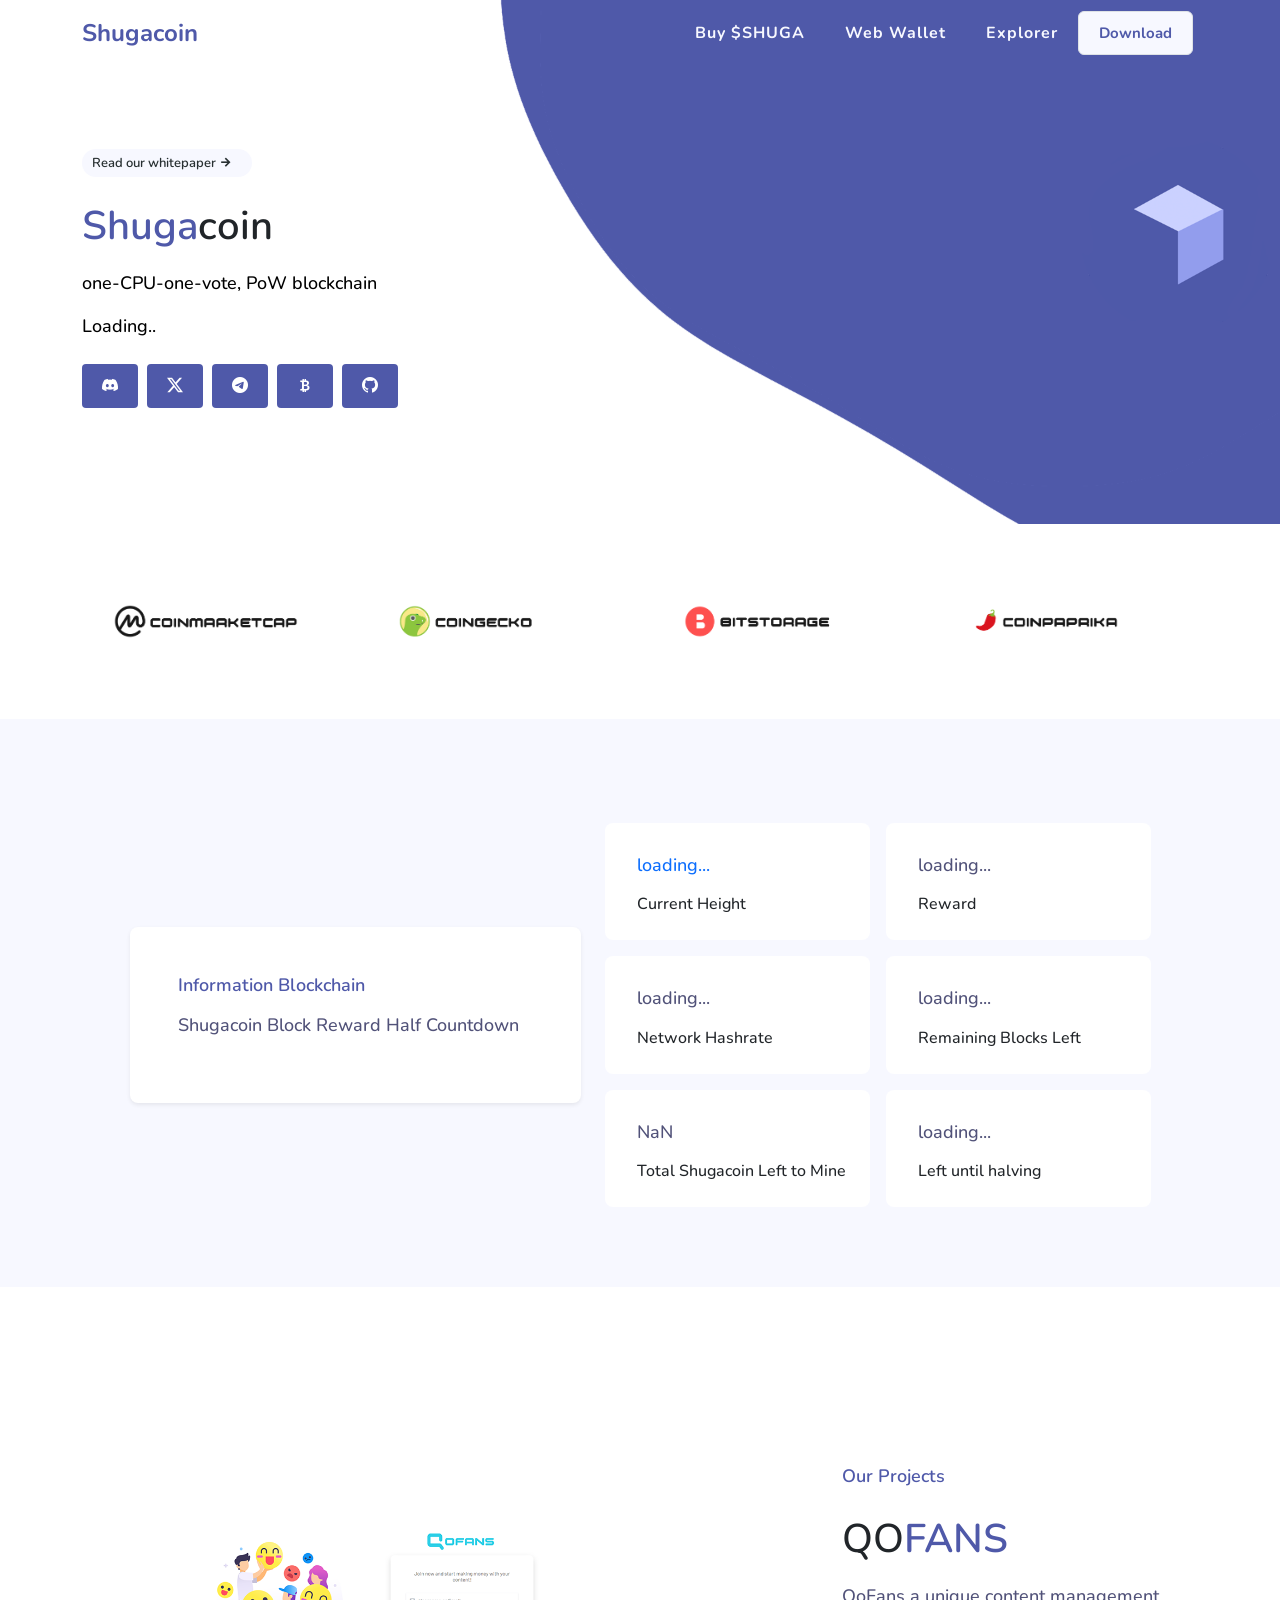
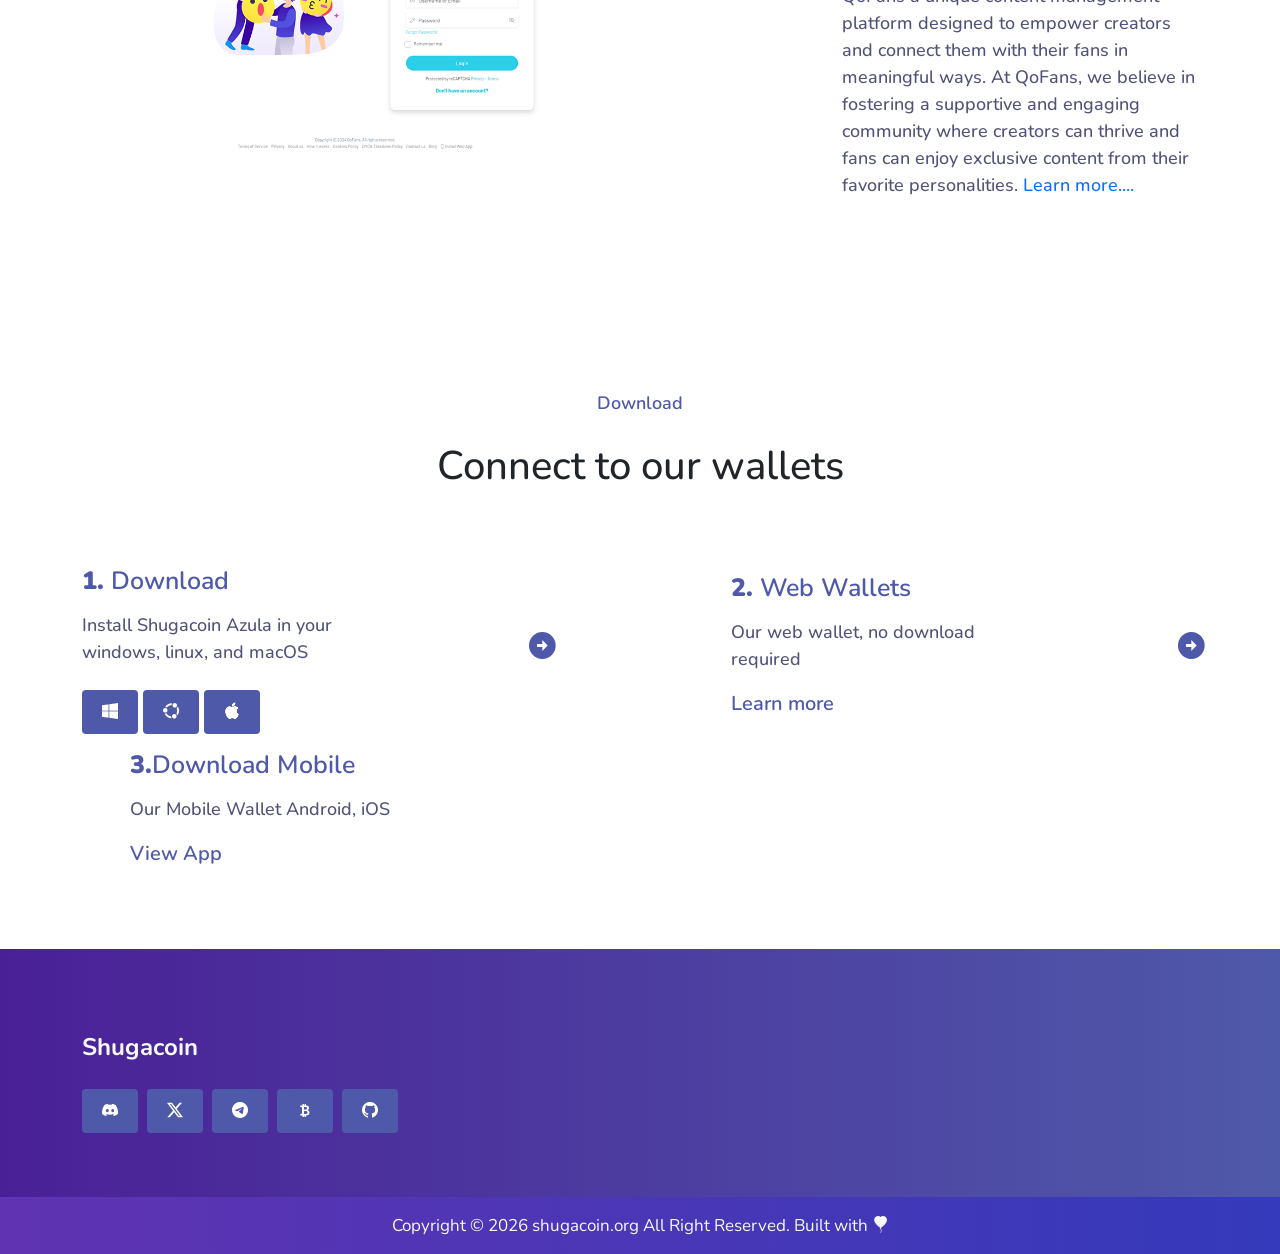
<file: index.html>
<!DOCTYPE html>
<html lang="en">
<head>
    <meta charset="UTF-8" />
    <meta http-equiv="X-UA-Compatible" content="IE=edge" />
    <meta name="viewport" content="width=device-width, initial-scale=1.0" />
    <title>Shugacoin - Open source PoW CPU Blockchain</title>
	<meta name="description" content="Shugacoin is a cryptocurrency that enables instant payments to anyone in the world and that can be efficiently mined with consumer-grade hardware." />
	<meta name="keywords" content="shugacoin, shuga, crypto, cryptocurrency, bitcoin, ethereum, monero, btc, eth, miningpoolstats, bitcointalk" />
	<meta name="author" content="shugacoin"/>	
    <link rel="icon" type="images/x-icon" href="images/favicon.png" />
    <!-- remix icon  -->
    <link rel="stylesheet" href="css/remixicon.css" />
    <!-- Swiper-slider Css -->
    <link rel="stylesheet" href="css/swiper-bundle.min.css" />
    <!-- bootstrap  -->
    <link rel="stylesheet" href="css/bootstrap.min.css" />
    <link rel="stylesheet" href="css/style.min.css" />
	<!-- bootstrap icons -->
	<link rel="stylesheet" href="https://cdn.jsdelivr.net/npm/bootstrap-icons@1.11.1/font/bootstrap-icons.css" integrity="sha384-4LISF5TTJX/fLmGSxO53rV4miRxdg84mZsxmO8Rx5jGtp/LbrixFETvWa5a6sESd" crossorigin="anonymous">
	<!-- Google tag (gtag.js) -->
	<script async src="https://www.googletagmanager.com/gtag/js?id=G-SQZ7PDDLLN"></script>
	<script>
	  window.dataLayer = window.dataLayer || [];
	  function gtag(){dataLayer.push(arguments);}
	  gtag('js', new Date());

	  gtag('config', 'G-SQZ7PDDLLN');
	</script>		
</head>
<body data-bs-spy="scroll" data-bs-target="#navbarCollapse">
    <!-- header section start with navbar -->
    <header>
        <nav class="navbar navbar-expand-lg fixed-top navbar-custom sticky sticky-light"
            id="navbar">
            <div class="container">
                <div class="navbar-brand logo">
                    <a class="navbar-caption fs-4 text-primary fw-bold" href="/">Shugacoin
                    </a>
                </div>
                <button class="navbar-toggler" type="button"
                    data-bs-toggle="collapse" data-bs-target="#navbarCollapse"
                    aria-controls="navbarCollapse" aria-expanded="false"
                    aria-label="Toggle navigation">
                    <span class="fw-bold text-dark fs-4"><i
                            class="ri-menu-5-line"></i></span>
                </button>
                <div class="collapse navbar-collapse" id="navbarCollapse">
                    <ul class="navbar-nav ms-auto" id="navbar-navlist">
                        <li class="nav-item">
                            <a class="nav-link" href="https://bit.ly/buy-shuga">Buy $SHUGA</a>
                        </li>
                        <li class="nav-item">
                            <a class="nav-link" href="https://wallet.shugacoin.org/">Web Wallet</a>
                        </li>
                        <li class="nav-item">
                            <a class="nav-link" href="https://explorer.shugacoin.org/">Explorer</a>
                        </li>
                    </ul>
                    <div class="nav-btn">
                        <a href="#download" class="btn btn-light text-primary rounded-2 border">Download</a>
                    </div>
                </div>
            </div>
        </nav>
    </header>
    <!-- header part end  -->
    <!-- hero section start  -->
    <section class="hero-part bg-img bg-home" id="home">
        <div class="container">
            <!-- row start  -->
            <div
                class="row position-relative align-items-center justify-content-center">
                <div class="col-lg-6 order-2 order-lg-1">
                    <div class="headline mb-4">
                        <a href="https://wpaper.shugacoin.org/" class="bg-light">
                           Read our whitepaper
                            <i class="ri-arrow-right-line"></i>
                            <span class="ti-angle-right"></span>
                        </a>
                    </div>
                    <div class="hero-text">
                        <h1 class="display-6 lh-55 text-dark">
                            <span class="fw-semibold text-primary">Shuga</span>coin
                        </h1>
                        <p class="fw-medium mt-3 lh-base text-black">one-CPU-one-vote, PoW blockchain</p>
						<p class="fw-medium mt-3 lh-base text-black" id="priceusd">Loading..</p>
                    </div>
                    <div class="main-btn mt-4">
                        <a href="https://discord.com/invite/BFJpACPyPH" class="btn btn-primary fs-6 mb-3"><span><i class="bi bi-discord"></i></span></a>
                        <a href="https://twitter.com/shugacoin" class="btn btn-primary fs-6 mb-3"><span><i class="bi bi-twitter-x"></i></span></a>
                        <a href="https://t.me/shugaproject" class="btn btn-primary fs-6 mb-3"><span><i class="bi bi-telegram"></i></span></a>
                        <a href="https://bitcointalk.org/index.php?topic=5487986.0" class="btn btn-primary fs-6 mb-3"><span><i class="bi bi-currency-bitcoin"></i></span></a>
                        <a href="https://github.com/shugacoin-project" class="btn btn-primary fs-6 mb-3"><span><i class="bi bi-github"></i></a>
                    </div>
                </div>
                <div class="col-lg-6 order-1 order-lg-2"></div>
            </div>
            <!-- row end  -->
        </div>
    </section>
    <!-- hero section end  -->
    <!-- brand section start  -->
    <section class="section brand-part">
        <div class="container">
            <!-- row start  -->
            <div class="row justify-content-center text-center g-4">
                <div class="col-lg-3 col-5">
                    <a href="#"><img src="images/logo/cmc.png" alt class="img-fluid" width="200" height="200" title="coinmarketcap"/></a>
                </div>
                <div class="col-lg-3 col-5">
                    <a href="#"><img src="images/logo/coingecko.png" alt class="img-fluid" width="200" height="200" title="coingecko"/></a>
                </div>
                <div class="col-lg-3 col-5">
                    <a href="https://bit.ly/buy-shuga"><img src="images/logo/bitstorage.png" alt class="img-fluid" width="200" height="200" title="bitstorage"/></a>
                </div>	
				<div class="col-lg-3 col-5">
                    <a href="https://coinpaprika.com/coin/shuga-shugacoin/"><img src="images/logo/paprika.png" alt class="img-fluid" width="200" height="200" title="coinpaprika"/></a>
                </div>					
            </div>
            <!-- row end  -->
        </div>
    </section>
    <!-- brand section end  -->
    <!-- about section start  -->
    <section class="section about-part-1 bg-light" id="about">
        <div class="container">
            <!-- row start  -->
            <div class="row align-items-center justify-content-center">
                <div class="col-lg-5">
                    <div
                        class="bg-white p-5 shadow-sm rounded-3 mt-4 position-relative overflow-hidden">
                        <div class="about-header">
                            <div class="title-sm">
                                <h6 class="text-primary">Information Blockchain</h6>
                            </div>
                        </div>
                        <p class="mt-3 lh-base">Shugacoin Block Reward Half Countdown</p>
                    </div>
                </div>
                <div class="col-lg-6">
                    <div class="row mt-2 g-3">
					
                        <div class="col-lg-6">
                            <div class="icon-text d-flex bg-white p-3 rounded-3">
                                <div class="ms-3 mt-3">
                                    <h3><p id="listblocks"><a href="#" class="current">loading...</a></p></h3>
									<p class="text-dark fs-6 mb-2">Current Height</p>
                                </div>
                            </div>
                        </div>
                        <div class="col-lg-6">
                            <div class="icon-text d-flex bg-white p-3 rounded-3">
                                <div class="ms-3 mt-3">
                                    <h3><p id="reward">loading...</p></h3>
									<p class="text-dark fs-6 mb-2">Reward</p>
                                </div>
                            </div>
                        </div>
                        <div class="col-lg-6">
                            <div class="icon-text d-flex bg-white p-3 rounded-3">
                                <div class="ms-3 mt-3">
                                    <h3><p id="netHashrate">loading...</p></h3>
									<p class="text-dark fs-6 mb-2">Network Hashrate</p>
                                </div>
                            </div>
                        </div>
                        <div class="col-lg-6">
                            <div class="icon-text d-flex bg-white p-3 rounded-3">
                                <div class="ms-3 mt-3">
                                    <h3><p id="blkleft">loading...</p></h3>
									<p class="text-dark fs-6 mb-2">Remaining Blocks Left</p>
                                </div>
                            </div>
                        </div>
                        <div class="col-lg-6">
                            <div class="icon-text d-flex bg-white p-3 rounded-3">
                                <div class="ms-3 mt-3">
                                    <h3><p id="shugaLeft">loading...</p></h3>
									<p class="text-dark fs-6 mb-2">Total Shugacoin Left to Mine</p>
                                </div>
                            </div>
                        </div>
                        <div class="col-lg-6">
                            <div class="icon-text d-flex bg-white p-3 rounded-3">
                                <div class="ms-3 mt-3">
                                    <h3><p id="hours">loading...</p></h3>
									<p class="text-dark fs-6 mb-2">Left until halving</p>
                                </div>
                            </div>
                        </div>						
                    </div>
                </div>
            </div>
            <!-- row end  -->
        </div>
    </section>
    <!-- about section end  -->
    <!-- feature section start  -->
    <section class="section feature-part pb-0" id="features">
        <div class="container">
            <!-- row start -->
            <div class="row align-items-center justify-content-between">
                <div class="col-lg-6">
                    <div class="feature-img">
                        <div class="img-phone">
                            <img src="images/services/services.png" alt
                                class="img-fluid" />
                        </div>
                    </div>
                </div>
                <div class="col-lg-4">
                    <div class="feature-header">
                        <div class="title-sm">
                            <h6 class="text-primary">Our Projects</h6>
                        </div>
                        <div class="main-title mt-4">
                            <h2 class="display-6 lh-55 text-dark">
                                QO<span class="fw-semibold text-primary">FANS</span>
                            </h2>
                        </div>
                    </div>
                    <p class="fw-medium mt-3">
                        QoFans a unique content management platform designed to empower creators and connect them with their fans in meaningful ways. At QoFans, 
						we believe in fostering a supportive and engaging community where creators can thrive and fans can enjoy exclusive content from their favorite personalities.
						<a href="https://qofans.com/p/about">Learn more....</a>
                    </p>
                </div>
            </div>
            <!-- row end  -->
        </div>
    </section>
    <!-- feature section end  -->
    
    <section class="section guide-app" id="download">
        <div class="container">
            <div class="guide-header text-center">
                <div class="title-sm">
                    <h6 class="text-primary">Download</h6>
                </div>
                <div class="main-title mt-4">
                    <h2 class="display-6 lh-55 text-dark">
                        Connect to our wallets
                    </h2>
                </div>
            </div>
            <div class="guide-content text-start mt-5">
                <div class="row align-items-center justify-content-between">
                    <div class="col-lg-3">
                        <h4 class="text-primary mt-4"><strong> 1.</strong> Download</h4>
                        <p class="my-3">Install Shugacoin Azula in your windows, linux, and macOS</p>
                        <div class="main-btn mt-4 d-flex">
                            <a href="https://github.com/shugacoin-project/shugacoin/releases/latest" class="btn btn-primary fs-6 mb-3"><i class="bi bi-windows"></i></a>
                            <a href="https://github.com/shugacoin-project/shugacoin/releases/latest" class="btn btn-primary fs-6 mb-3"><i class="bi bi-ubuntu"></i></a>
                            <a href="https://github.com/shugacoin-project/shugacoin/releases/latest" class="btn btn-primary fs-6 mb-3"><i class="bi bi-apple"></i></a>
                        </div>
                    </div>
                    <div class="col-lg-1 d-none d-lg-block">
                        <i class="ri-arrow-right-circle-fill ms-lg-5 fs-2 text-primary"></i>
                    </div>
                    <div class="col-lg-3 ms-lg-5 my-4">
                        <h4 class="text-primary"><strong> 2.</strong> Web Wallets</h4>
                        <p class="my-3">Our web wallet, no download required</p>
                        <a href="https://wallet.shugacoin.org/#/" class="text-primary fs-5 fw-semibold mt-4">Learn more</a>
                        
                    </div>
                    <div class="col-lg-1 d-none d-lg-block">
                        <i class="ri-arrow-right-circle-fill ms-lg-5 fs-2 text-primary"></i>
                    </div>
                    <div class="col-lg-3 ms-lg-5">
                        <h4 class="text-primary"><strong> 3.</strong>Download Mobile</h4>
                        <p class="my-3">Our Mobile Wallet Android, iOS</p>
                        <a href="#" class="text-primary fs-5 fw-semibold mt-4">View App</a>
                    </div>
                </div>
            </div>
        </div>
    </section>

    <!-- footer-part start -->
    <footer class="footer-part section pb-5" id="contacts">
        <div class="container">
            <div class="footer-info">
                <!-- row start -->
                <div class="row">
                    <div class="col-lg-4 col-md-4 col-12">
                        <div class="logo">
                            <a class="fs-4 text-light fw-bold" href="#">
                                Shugacoin
                            </a>
                        </div>
						<div class="main-btn mt-4">
							<a href="https://discord.com/invite/BFJpACPyPH" class="btn btn-primary fs-6 mb-3"><span><i class="bi bi-discord"></i></span></a>
							<a href="https://twitter.com/shugacoin" class="btn btn-primary fs-6 mb-3"><span><i class="bi bi-twitter-x"></i></span></a>
							<a href="https://t.me/shugaproject" class="btn btn-primary fs-6 mb-3"><span><i class="bi bi-telegram"></i></span></a>
							<a href="https://bitcointalk.org/index.php?topic=5487986.0" class="btn btn-primary fs-6 mb-3"><span><i class="bi bi-currency-bitcoin"></i></span></a>
							<a href="https://github.com/shugacoin-project" class="btn btn-primary fs-6 mb-3"><span><i class="bi bi-github"></i></a>
						</div>
                    </div>
                    <div class="col-lg-2 col-md-4 col-12 pt-2">
                    </div>
                    <div class="col-lg-2 col-md-4 col-12 pt-2">
                    </div>
                </div>
                <!-- row end -->
            </div>
        </div>
    </footer>
    <!-- footer-part end -->
    <div class="footer-copyright py-3">
        <div class="copy-info text-center text-light">
            Copyright &copy; <script>
                document.write(new Date().getFullYear())
            </script> shugacoin.org All Right Reserved. Built with <i class="bi bi-balloon-heart-fill"></i>
        </div>
    </div>
    <script src="js/bootstrap.bundle.min.js"></script>
    <script src="js/swiper-bundle.min.js"></script>
    <script src="js/app.js"></script>
	<script src="https://cdn.jsdelivr.net/npm/jquery@3.7.1/dist/jquery.min.js"></script>
        <script>
            api = "https://api.shugacoin.org"

            function getPrice() {
                return Promise.resolve($.ajax({
                    url: "https://api.bitstorage.finance/v1/public/ticker?pair=SHUGAUSDT",
                    dataType: 'json',
                    type: 'GET',
                }))
            }

            function getBlockHeight() {
                return Promise.resolve($.ajax({
                    url: api + "/info",
                    dataType: "json",
                    type: "GET"
                }))
            }

            function printData() {
                getBlockHeight().then(function(data) {
                    var height = data.result.blocks
					$("#listblocks .current").attr("href", "https://explorer.shugacoin.org/#/block/" + data.result.bestblockhash)
                    $("#listblocks .current").text(height)
                })
            }

            function getTime() {
                getBlockHeight().then(function(data) {
                    var height = data.result.blocks
                    var time = height * 5
                })
            }
            function getBlockReward() {
                getBlockHeight().then(function(data) {
                    var getReward = parseInt(data.result.reward)
                    var blockreward = getReward / 100000000
                    $("#reward").text(blockreward)
                })
            }
            function secondsToHms(d) {
                d = Number(d);
                
                var hours = Math.floor(d / 3600);
                var m = Math.floor(d % 3600 / 60);
                var s = Math.floor(d % 3600 % 60);
                var day = Math.floor(hours / 24)
                var h = hours - (day * 24)

                return (day) + " Days, " + (h) + 'h' +":" + ('0' + m).slice(-2) + 'm' + ":" + ('0' + s).slice(-2) + 's';
            }
            n = 1
            function getRemainingBlocksLeft() {
                getBlockHeight().then(function(data) {
                half = 12500000 * n
                if(document.getElementById("blkleft").innerHTML == "0") {
                    n++;
                } else if (document.getElementById("blkleft").innerHTML > "0") {
                    n;
                }
                height = data.result.blocks
                remainheight = half-height
                $("#blkleft").text(remainheight)
                $("#hours").text(secondsToHms(remainheight * 5))
                })
                }

            function getNetDifficulty() {
                getBlockHeight().then(function(data) {
                    getnetDif = parseFloat(data.result.difficulty)
                    $("#netDifficulty").text(getnetDif)
                })
            }
            
            function getNetHash() {
                getBlockHeight().then(function(data) {
                    netHash = Math.round(((data.result.nethash) / 1000000) * 100) / 100
                    $("#netHashrate").text(netHash + " MH/S")
                })
            }
            
            function getAmountShugaLeft() {
                amountLeft = Math.round((document.getElementById("blkleft").innerHTML) * (document.getElementById("reward").innerHTML))
                $("#shugaLeft").text(amountLeft)
            }

            function getCurrentPrice() {
                getPrice().then(function(data) {
                    priceUSD = parseFloat(data.data.last)
                    $("#priceusd").text("Last Price: $" + priceUSD)

                })
            }

            setInterval(function() {
                printData()
                getTime()
                getBlockReward()
                getRemainingBlocksLeft()
                getNetDifficulty()
                getNetHash()
                getAmountShugaLeft()
                getCurrentPrice()	
            }, 1000)
        </script>		
</body>

</html>
</file>
<file: css/style.min.css>
@import"https://fonts.googleapis.com/css2?family=Nunito:wght@300;400;600;700&amp;display=swap";:root{--bs-primary: #4f59a9;--bs-info: #23a9a7}.section{padding:80px 0}@media(max-width: 991px){.section{padding:50px 0px !important}}.ls-1{letter-spacing:1px}.ls-2{letter-spacing:2px}.ls-3{letter-spacing:3px}.ls-4{letter-spacing:4px}.ls-5{letter-spacing:5px}.lh-55{line-height:55px}@media(max-width: 991px){.lh-55{line-height:40px}}.bg-primary{background-color:#4f59a9 !important}.text-primary{color:var(--bs-primary) !important}.btn-primary{background-color:#4f59a9 !important}.border-primary{border-color:#4f59a9 !important}.bg-secondary{background-color:#515279 !important}.text-secondary{color:var(--bs-secondary) !important}.btn-secondary{background-color:#515279 !important}.border-secondary{border-color:#515279 !important}.bg-success{background-color:#198754 !important}.text-success{color:var(--bs-success) !important}.btn-success{background-color:#198754 !important}.border-success{border-color:#198754 !important}.bg-info{background-color:#23a9a7 !important}.text-info{color:var(--bs-info) !important}.btn-info{background-color:#23a9a7 !important}.border-info{border-color:#23a9a7 !important}.bg-warning{background-color:#e4ab00 !important}.text-warning{color:var(--bs-warning) !important}.btn-warning{background-color:#e4ab00 !important}.border-warning{border-color:#e4ab00 !important}.bg-danger{background-color:#dc3545 !important}.text-danger{color:var(--bs-danger) !important}.btn-danger{background-color:#dc3545 !important}.border-danger{border-color:#dc3545 !important}.bg-light{background-color:#f7f8ff !important}.text-light{color:var(--bs-light) !important}.btn-light{background-color:#f7f8ff !important}.border-light{border-color:#f7f8ff !important}.bg-dark{background-color:#283032 !important}.text-dark{color:var(--bs-dark) !important}.btn-dark{background-color:#283032 !important}.border-dark{border-color:#283032 !important}.bg-purple{background-color:#6f42c1 !important}.text-purple{color:var(--bs-purple) !important}.btn-purple{background-color:#6f42c1 !important}.border-purple{border-color:#6f42c1 !important}.btn{padding:10px 20px;border:none;font-size:15px;font-weight:700;margin-right:5px;border-radius:4px;transition:all .5s}@media(max-width: 991px){.btn{padding:9px 18px}}.btn:hover{transform:translateY(-3px)}body{font-family:"Nunito",sans-serif}::-moz-selection{background-color:#4f59a9;color:#f7f8ff}::selection{background-color:#4f59a9;color:#f7f8ff}a{text-decoration:none}ul{list-style:none;padding:0}p{font-size:18px;color:#515279;font-weight:500}h1{font-weight:600 !important}h2{font-weight:500 !important}h4{font-size:25px !important;font-weight:600}h5,h6{font-size:18px !important;font-weight:600;text-transform:capitalize}.logo i{font-weight:normal !important}.hero-part{position:relative;background-position:center !important;background-repeat:no-repeat !important;background-size:cover !important}.bg-overlay{position:absolute;left:0;right:0;top:0;bottom:0;background:linear-gradient(to right, rgba(110, 66, 193, 0.2588235294), rgba(58, 65, 196, 0.2784313725));background-size:cover;background-repeat:no-repeat}.bg-overlay1{position:absolute;left:0;right:0;top:0;bottom:0;background-color:rgba(35,169,167,.5411764706);background-size:cover;background-repeat:no-repeat}.title-sm span{font-size:14px;color:#e4ab00;font-weight:400;letter-spacing:1px}.carousel-control-next-icon,.carousel-control-prev-icon{display:inline-block;width:30px;height:30px;background-color:#4f59a9;background-size:100% 40%;border-radius:50%}.shape{position:absolute;bottom:0}.shape-1{position:relative;top:80px;left:0;right:0;z-index:1}.navbar{padding:10px 0}.navbar.info-nav .navbar-nav .nav-item .nav-link{color:#515279}.navbar.info-nav .navbar-nav .nav-item .nav-link:hover{color:#23a9a7}.navbar.info-nav .navbar-nav .nav-item .nav-link.active{color:#23a9a7}.navbar.info-nav.nav-sticky .nav-btn a{background-color:#23a9a7 !important}.navbar.orange-nav .navbar-nav .nav-item .nav-link{color:#f7f8ff}.navbar.orange-nav .navbar-nav .nav-item .nav-link:hover{color:#fd7e14}.navbar.orange-nav .navbar-nav .nav-item .nav-link.active{color:#fd7e14}.navbar.orange-nav.nav-sticky .navbar-nav .nav-item .nav-link:hover{color:#fd7e14 !important}.navbar.orange-nav.nav-sticky .navbar-nav .nav-item .nav-link.active{color:#fd7e14}.navbar.orange-nav.nav-sticky .nav-btn a{background-color:#fd7e14 !important}.navbar.primary-nav .navbar-nav .nav-item .nav-link{color:#515279}.navbar.primary-nav .navbar-nav .nav-item .nav-link:hover{color:#4f59a9}.navbar.primary-nav .navbar-nav .nav-item .nav-link.active{color:#4f59a9}.navbar.nav-sticky{background-color:#fff;box-shadow:10px -10px 20px 0px #c6c8e8}.navbar.nav-sticky .logo a{color:#4f59a9 !important}.navbar.nav-sticky .logo i{color:#4f59a9}.navbar.nav-sticky .navbar-nav .nav-item .nav-link{color:#515279}.navbar.nav-sticky .navbar-nav .nav-item .nav-link:hover{color:#4f59a9 !important}.navbar.nav-sticky .navbar-nav .nav-item .nav-link.active{color:#4f59a9 !important}.navbar.nav-sticky .navbar-link .nav-item .nav-link{color:#515279}.navbar.nav-sticky .navbar-link .nav-item .nav-link:hover{color:#23a9a7 !important}.navbar.nav-sticky .navbar-link .nav-item .nav-link.active{color:#23a9a7 !important}.navbar.nav-sticky .nav-btn a{background-color:#4f59a9 !important;color:#f7f8ff !important}@media(max-width: 991px){.navbar{background-color:#fff}}.navbar .navbar-toggler{font-size:16px;border:1px solid rgba(0,0,0,0)}.navbar .navbar-toggler:focus{box-shadow:none}@media(max-width: 991px){.navbar .logo a{color:#4f59a9 !important}}.navbar .navbar-nav .nav-item .nav-link{font-size:16px;color:#f7f8ff;padding:10px 20px;text-transform:capitalize;font-weight:700;letter-spacing:1px}@media(max-width: 991px){.navbar .navbar-nav .nav-item .nav-link{padding:14px 14px}}@media(max-width: 991px){.navbar .navbar-nav .nav-item .nav-link{color:#283032 !important}}.bg-img{background-image:url(../images/hero/hero1.png)}.bg-home{padding:150px 0 100px 0}.bg-home .headline a{color:#283032;border-radius:30px;padding:5px 20px 5px 10px;font-size:13px;line-height:24px;margin-bottom:25px;font-weight:600}.bg-home .used_app{display:flex;align-items:center;margin-top:35px}.bg-home .used_app ul{display:flex;align-items:center;margin-right:10px}.bg-home .used_app ul li:not(:first-child){margin-left:-15px}.bg-home .used_app ul img{height:2.5rem;width:2.5rem;line-height:3rem}.bg-home-1{padding:150px 0;overflow:hidden}@media(max-width: 568px){.bg-home-1{padding:100px 0}}.bg-home-1 h1 .animation-img{animation:rotate-center 5s linear infinite both}@keyframes rotate-center{0%{transform:rotate(0)}100%{transform:rotate(360deg)}}.bg-img-2{background:linear-gradient(to right, #4f59a9, #000046)}.bg-home-2{padding:250px 0;overflow:hidden}@media(max-width: 568px){.bg-home-2{padding:150px 0}}.bg-home-2 .rotate-text h1{font-size:180px;top:80%;left:50%;color:rgba(236,237,255,.0588235294)}.bg-home-3{background-color:#1d2840;padding:150px 0}@media(max-width: 991px){.bg-home-3{padding:150px 0}.bg-home-3 br{display:none}.bg-home-3 .img-side-1{display:none}.bg-home-3 .header-img{display:none}}.bg-home-3 .form-button .form-control{height:40px}.bg-home-3 .form-button .form-control:focus{box-shadow:none}.bg-home-3 .form-button .btn{padding:5px 25px 5px 25px}.bg-home-3 .main-btn img{width:90%}.img-mobile img{position:relative;margin-top:-164px;max-width:60%}@media(max-width: 991px){.img-mobile img{margin-top:-80px}}.bg-home-5{padding:199px 0}.bg-home-5 .animation-img{position:absolute;bottom:30%;left:10%;right:0;animation:rotate-center 5s linear infinite both}@media(max-width: 568px){.bg-home-5 .animation-img{display:none}}@keyframes rotate-center{0%{transform:rotate(0)}100%{transform:rotate(360deg)}}.bg-home-5 .img-2{top:10%;left:5%}.bg-home-5 .img-3{top:20%;left:90%}.bg-home-5 .img-4{top:90%;left:90%}.bg-home-5 .hend-img{top:9%}@media(max-width: 568px){.bg-home-5 .hend-img{display:none}}.brand-part .brand .brand-logo{max-width:100px}.about-part .icon-text{box-shadow:0px 10px 22px rgba(0,0,0,.05)}.about-part-1{overflow:hidden}.about-part-1 .content{box-shadow:0px 10px 22px rgba(0,0,0,.05);border-radius:10px;padding-bottom:10px}.about-section-3 .nav-link{color:#283032;background-color:#fff;padding:8px;margin-left:10px;border:1px solid #4f59a9}.about-section-3 .nav-link.active{background-color:#4f59a9}.app-video{background-image:url(../images/video-bg.jpg)}.services-part .img-part-1{background-image:url(../images/features-bg-effect.png);background-size:cover;background-position:center center;z-index:-2}.services-part .img-part-1::after{content:"";position:absolute;left:0;right:0;height:360px;width:360px;background-color:#4f59a9;margin:0 auto;border-radius:50%;bottom:50%;transform:translateY(50%);transition:all .5s;z-index:-1}@media(max-width: 568px){.services-part .img-part-1::after{height:200px;width:200px}}.features-part{background-image:url(../images/bg-light-about.png)}.services-part-1 .progress-services p{font-size:16px !important}.services-part-1 .progress-services .progress{overflow:visible}.services-part-1 .progress-services .progress .progress-bar{position:relative;background-color:#4f59a9;border-radius:2px;overflow:visible}.services-part-1 .progress-services .progress .progress-bar .progress-value{display:block;position:absolute;top:-28px;right:-23px;font-size:13px !important;font-weight:500}.services-part-3 .elementor-box{border-radius:10px;background-color:#fff;box-shadow:0 2px 4px 0 rgba(0,0,0,.12);padding:40px 30px}.services-part-3 .elementor-box p{font-size:17px;color:#47536b}.services-part-3 i{color:#4f59a9}.services-part-3 .title{margin-top:30px}.services-inner .services-title h1{font-weight:600}.services-inner .services-inner .services-content{background-color:#f7f8ff;padding:40px 27px;border-top:3px solid #4f59a9;transition:all .5s ease-in-out}.services-inner .services-inner .services-content:hover{transform:translateY(-0.5rem)}.services-inner .services-inner .services-content h5{font-weight:600}.services-inner .services-inner .services-content i{color:#4f59a9;background-color:#fff;padding:10px;border-radius:5px;font-size:30px;margin-top:30px}@media(max-width: 576px){.services .services-title h1{padding:10px 0}.services .services-inner .services-content{margin:10px 0}}.guide-app .guide-content .step-icon{position:absolute;top:-10px;left:44%}.app-screenshort .screenshort{position:relative}.app-screenshort .mobile-phone{position:absolute;top:-12px;left:38%;z-index:1;height:104%;width:24%}@media(max-width: 768px){.app-screenshort .mobile-phone{display:none}}.swiper{width:100%;height:100%}.swiper-slide{text-align:center;font-size:18px;background:#fff;display:flex;justify-content:center;align-items:center}.swiper-slide img{display:block;width:100%;height:100%;-o-object-fit:cover;object-fit:cover;border-radius:30px}.swiper-pagination-bullets{bottom:-50px !important}.swiper-pagination-bullets .swiper-pagination-bullet{width:14px;height:5px;border:none;margin:5px 7px;border-radius:20px}.swiper-pagination-bullets .swiper-pagination-bullet.swiper-pagination-bullet-active{background-color:#4f59a9}.price-part .card{position:relative;width:98%;overflow:hidden;padding:30px 30px;transition:all .5s ease-in-out}@media(max-width: 991px){.price-part .card{padding:50px 20px}}.price-part .card:hover{transform:translateY(-0.5rem)}.price-part .btn:hover{background-color:#4f59a9 !important;color:#f7f8ff !important}.price-part .ribbon-box{position:absolute;left:0;top:0;width:75px;height:75px;overflow:hidden}.price-part .ribbon-box span{position:absolute;font-size:13px;text-align:center;transform:rotate(-45deg);width:100px;color:#f7f8ff;background:#dc3545;top:19px;left:-21px}.price-part .rotate-text h3{top:45%;left:48%;transform:rotate(90deg) !important;color:#ecedff}.price-part-2 .card{transition:all .5s ease-in-out}.price-part-2 .card:hover{transform:translateY(-0.5rem)}.price-part-2 .nav-pills{margin-bottom:15px;background-color:#fff;border-radius:6px}.price-part-2 .nav-pills .nav-link{color:#515279;padding:5px;transition:all .5s ease;font-size:14px}.price-part-2 .nav-pills .nav-link:hover{background:rgba(58,65,196,.06)}.price-part-2 .nav-pills .nav-link.active{background:#4f59a9;color:#fff}.price-part-2 .nav-pills a .title{font-size:17px;font-weight:700}.price-part-2 h4 span{font-size:11px}.price-info-3 ul li{font-size:18px;margin:15px 0}.price-part-5 .card .animation-img{position:absolute;bottom:30%;left:10%;right:0;animation:rotate-center 5s linear infinite both}@media(max-width: 568px){.price-part-5 .card .animation-img{display:none}}@keyframes rotate-center{0%{transform:rotate(0)}100%{transform:rotate(360deg)}}.price-part-5 .card .img-2{top:10%;left:5%}.price-part-5 .card .img-3{top:20%;left:90%}.price-part-5 .card .img-4{top:90%;left:90%}.accordion .accordion-item{border:none;border-color:rgba(189,189,189,.301) !important}.accordion .accordion-item .accordion-button{color:#283032;font-size:16px;font-weight:600;text-transform:capitalize;letter-spacing:1px}.accordion .accordion-item .accordion-button:not(.collapsed){background-color:#4f59a9;color:#f7f8ff;box-shadow:none}.accordion .accordion-item .accordion-button:not(.collapsed)::after{background-image:url(../images/subtract-fill.png) !important;filter:brightness(0) invert(1);opacity:.9}.accordion .accordion-item .accordion-button:focus{box-shadow:none !important}.accordion .accordion-item .accordion-button::after{background-image:url(../images/add-fill.png);opacity:.6}.accordion .accordion-body{font-size:16px}.accordion .accordion-collapse{background-color:#f7f8ff;letter-spacing:1px}.contact-box{box-shadow:rgba(209,194,194,.3) 0px 0px 10px 1px;background-color:#fff;overflow:hidden}@media(max-width: 991px){.contact-box{padding:1rem !important}}.contact-box .form-control{padding:12px 16px;font-size:17px;border-radius:5px;font-weight:600;border-color:#e9ecef;background-color:rgba(0,0,0,0)}.contact-box .form-control:focus{box-shadow:none;background-color:#f7f8ff;border:1px solid #d2d4ff}.contact-box .mapouter{position:relative;text-align:right;width:100%;height:400px}.contact-box .mapouter .gmap_canvas{overflow:hidden;background:none !important;width:100%;height:400px}.contact-box .mapouter .gmap_iframe{height:400px !important}.testi-box .testi-content{padding:30px;box-shadow:2px 2px 10px rgba(40,48,50,.08);border-radius:6px;position:relative}.testi-box .testi-content:after{content:"";width:20px;height:20px;background-color:#f7f8ff;position:absolute;bottom:-10px;left:20%;transform:rotate(45deg);box-shadow:16px 14px 17px rgba(40,48,50,.08)}.testi-box .testi-user img{height:48px;width:48px}.testi-slider .swiper-pagination-bullets{bottom:-10px !important}.testi-slider .swiper-pagination-bullets .swiper-pagination-bullet{width:14px;height:5px;border:none;margin:5px 7px;border-radius:20px}.testi-slider .swiper-pagination-bullets .swiper-pagination-bullet.swiper-pagination-bullet-active{background-color:#4f59a9}.team-part .team-item{position:relative}.team-part .team-item img{max-width:90%;transition:all .5s}.team-part .team-item img:hover{box-shadow:rgba(0,0,0,.15) 0px 15px 25px,rgba(0,0,0,.05) 0px 5px 10px;transform:translateY(-3px)}.team-part .team-item .social ul{position:absolute;list-style:none;bottom:47px;right:10px;background-color:#fff;padding:5px 5px;border-radius:5px;box-shadow:0 0 10px #ccc}.team-part .team-item .social li a{display:inline-block;border-radius:5px;background-color:#f5f5f5;font-size:19px;padding:2px 8px;margin-top:9px;color:#495057;transition:.4s all}.team-part .team-item .social li a:hover{background-color:#4f59a9;color:#fff}.cta-app form{position:relative}.cta-app form .form-control{box-shadow:none;width:50%;height:45px;border:1px solid #f7f8ff}@media(max-width: 991px){.cta-app form .form-control{width:60% !important}}.cta-app form .btn{padding:7px 34px}.cta-app .carousel .carousel-item .carousel-image{padding:350px 0}.cta-bg{background-color:#4f59a9}.cta-home .cta-content{position:absolute;top:30%;max-width:510px;margin:0 auto;left:0;right:0}.cta-home .mobile-cta{position:relative;top:-140px}.cta-home .mobile-cta .cta-box-2{border-radius:10px}.footer-part{position:relative;background:linear-gradient(to right, #4a2097, #4f59a9)}.footer-part p{font-size:17px}.footer-part li{margin-bottom:10px}.footer-part li a{transition:all .5s}.footer-part li a:hover{color:#f7f8ff !important;margin:5px}.footer-part li a:hover i{color:#f7f8ff !important}.footer-part .subscribe{position:relative;width:100%;margin-top:15px;margin-bottom:15px}.footer-part .subscribe input{height:40px;background-color:rgba(50,38,158,.8588235294);box-shadow:none !important;border:none;padding-right:50px;color:#fff}.footer-part .subscribe input::-moz-placeholder{color:rgba(255,255,255,.5)}.footer-part .subscribe input::placeholder{color:rgba(255,255,255,.5)}.footer-part .subscribe .submit{position:absolute;top:0;right:80px;font-size:20px;width:50px;line-height:45px;text-align:center;color:#acacac !important}.footer-copyright{background:linear-gradient(to right, #6033b2, #343abb)}.footer-copyright .copy-info{font-size:17px}.footer-icon i{transition:all .4s ease-in-out !important;--bs-icon-link-transform: translate3d(0, -0.325rem, 0);font-size:20px}.footer-icon i:hover{color:#f7f8ff !important;text-decoration:underline}.footer-1{background:linear-gradient(to right, #4a2097, #4f59a9)}.footer-1 .footer-bar{border-bottom:1px solid rgba(153,153,153,.6);padding:30px 0;margin-top:60px}.footer-1 .footer-bar .footer-links{display:flex;justify-content:center;margin:0%}@media(max-width: 992px){.footer-1 .footer-bar .footer-links{justify-content:flex-start;flex-wrap:wrap;margin:30px 0;padding:0px}}@media(max-width: 992px){.footer-1 .footer-bar .footer-links{margin-top:50px}}@media(max-width: 992px){.footer-1 .footer-bar .footer-links li{width:50%;margin:6px 0}}.footer-1 .footer-bar .footer-links li a{font-size:16px;margin:0 15px;font-weight:bold;color:#f7f8ff}@media(max-width: 992px){.footer-1 .footer-bar .footer-links li a{margin:0}}.footer-1 .footer-bar .footer-links li a:hover{color:rgba(255,255,255,.5)}.footer-1 .footer-bar .footer-links li a.active{color:rgba(255,255,255,.5) !important}.footer-1 .footer-bar .flage-icon{width:25px;height:25px}.footer-1 .footer-copywrite{padding:20px 0;letter-spacing:1px;font-size:15px}.footer-1 .dropdown-toggle::after{border-top:.3em solid #fff}.footer-part-2{background:linear-gradient(to right, #3036a7, #000046)}.footer-part-2 .footer-icon i{transition:all .4s ease-in-out !important;--bs-icon-link-transform: translate3d(0, -0.325rem, 0);font-size:20px}.footer-part-2 .footer-icon i:hover{color:#fff !important;text-decoration:underline}.footer-part-2 .footer-link a{transition:all .4s ease-in-out;font-size:17px}@media(max-width: 991px){.footer-part-2 .footer-link a{border:none !important}}.footer-part-2 .footer-link a:hover{color:#fff !important;text-decoration:underline}.footer-copyright-2{background:linear-gradient(to right, #4f59a9, #000046)}.footer-part-3 .footer-icon-3 ul li i:hover{color:#f7f8ff}.footer-5{padding-top:100px}.footer-5 .footer-main h6{padding-bottom:15px}.footer-5 .footer-main .button{border:1px solid #515279;padding:10px;border-radius:10px}.footer-5 .footer-main .button a{background-color:#23a9a7;color:#fff;padding:3px 8px;border-radius:5px}.footer-5 .footer-main .footer-item{border-bottom:1px solid #f7f8ff;padding:0 0 20px 0}.footer-5 .footer-main .footer-item .form-button form{position:relative}.footer-5 .footer-main .footer-item .form-button input{padding:13px 10px;box-shadow:none;border-color:rgba(0,0,0,0)}.footer-5 .footer-main .footer-item .form-button a{background-color:#23a9a7;display:inline-block;padding:9px 13px;border-radius:10px;color:#fff;position:absolute;right:0}.footer-5 .footer-main .footer-inner-in .icon a i{padding:5px;margin-left:15px;color:#fff;border-radius:50%}.footer-5 .footer-main .footer-inner-in .icon a i:hover{background-color:#f7f8ff;color:#283032}@media(max-width: 576px){footer{padding-top:100px}footer .footer-main .footer-inner a{padding-bottom:13px;display:inline-block}footer .footer-main .footer-inner-in p{padding-bottom:20px}}@media(min-width: 576px){footer .footer-main .footer-inner a{padding-bottom:13px;display:inline-block}footer .footer-main .footer-inner-in p{padding-bottom:16px}}/*# sourceMappingURL=style.min.css.map */
</file>
